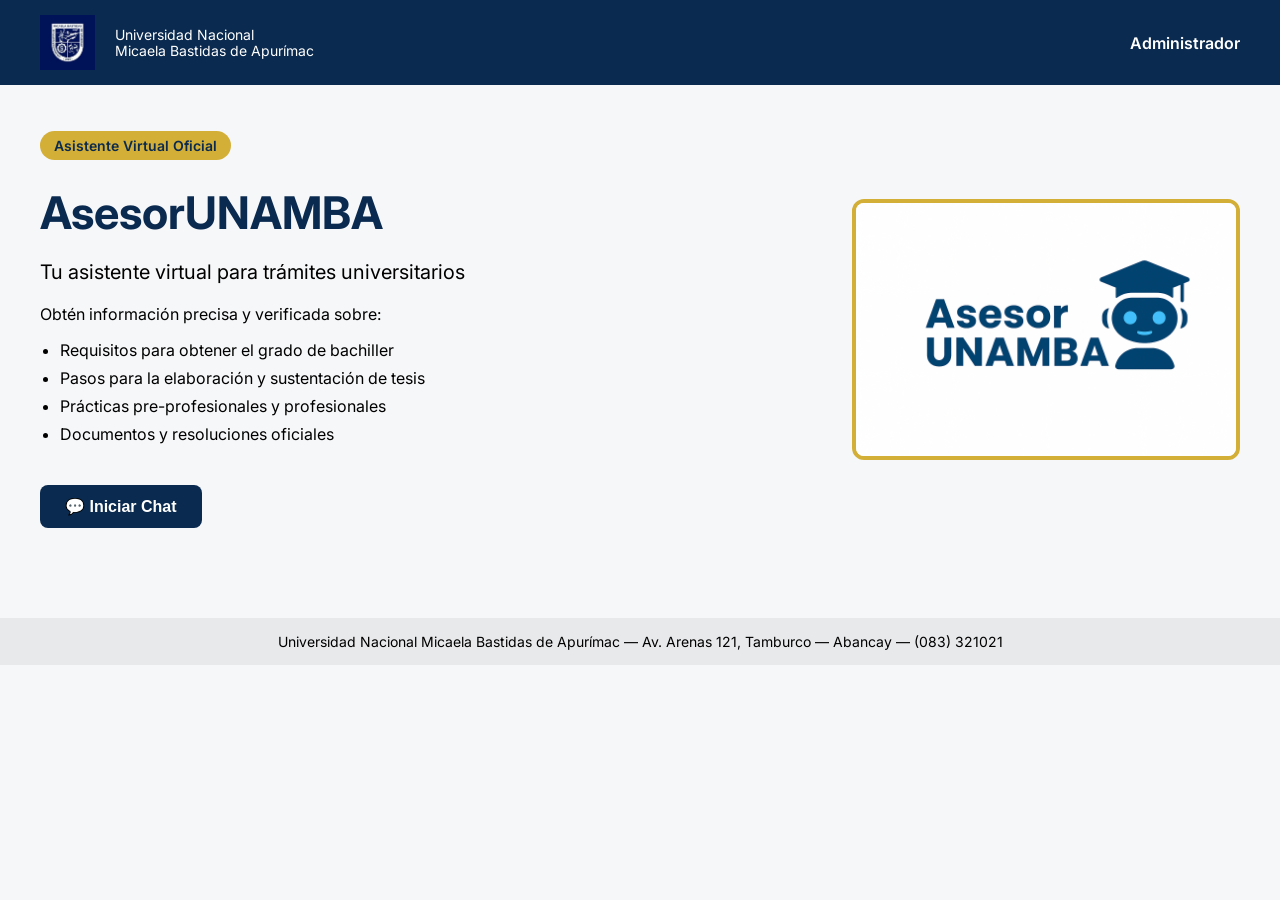
<file: frontend/index.html>
<!DOCTYPE html>
<html lang="es">
<head>
    <meta charset="UTF-8">
    <meta name="viewport" content="width=device-width, initial-scale=1.0">
    <title>Asesor UNAMBA</title>

    <!-- ESTILOS -->
    <link rel="stylesheet" href="css/styles.css">

    <!-- GOOGLE FONTS -->
    <link href="https://fonts.googleapis.com/css2?family=Inter:wght@300;400;600;700&display=swap" rel="stylesheet">
</head>

<body>

    <!-- NAVBAR SUPERIOR -->
    <header class="navbar">
        <div class="navbar-left">

            <!-- NUEVO: LOGO UNAMBA -->
            <img src="img/unamba_logo.png" alt="Logo UNAMBA" class="navbar-logo">

            <div class="navbar-title">
                Universidad Nacional<br>
                Micaela Bastidas de Apurímac
            </div>
        </div>

        <div class="navbar-right">
            <a href="#" class="admin-link">Administrador</a>
        </div>
    </header>


    <!-- CONTENIDO PRINCIPAL -->
    <main class="main-container">

        <!-- TEXTO IZQUIERDA -->
        <div class="text-section">

            <span class="badge">Asistente Virtual Oficial</span>

            <h1 class="title">AsesorUNAMBA</h1>

            <p class="subtitle">
                Tu asistente virtual para trámites universitarios
            </p>

            <p class="description">
                Obtén información precisa y verificada sobre:
            </p>

            <ul class="features">
                <li>Requisitos para obtener el grado de bachiller</li>
                <li>Pasos para la elaboración y sustentación de tesis</li>
                <li>Prácticas pre-profesionales y profesionales</li>
                <li>Documentos y resoluciones oficiales</li>
            </ul>

            <button class="chat-btn">💬 Iniciar Chat</button>
        </div>

        <!-- IMAGEN DERECHA -->
        <div class="image-section">
            <img src="img/estudiante.jpg" alt="Estudiante">
        </div>
    </main>


    <!-- FOOTER -->
    <footer class="footer">
        Universidad Nacional Micaela Bastidas de Apurímac — Av. Arenas 121, Tamburco — Abancay — (083) 321021
    </footer>

</body>
</html>
</file>
<file: frontend/css/styles.css>
/* Fuente general */
body {
    font-family: "Inter", sans-serif;
    margin: 0;
    background: #f6f7f9;
}

/* NAVBAR */
.navbar {
    display: flex;
    justify-content: space-between;
    align-items: center;
    background: #0a2a4f; /* azul oscuro */
    color: white;
    padding: 15px 40px;
}

.navbar-left {
    display: flex;
    align-items: center;
    gap: 10px;
}

.logo-circle {
    background: #d4af37; /* Dorado */
    color: #0a2a4f;
    width: 40px;
    height: 40px;
    display: flex;
    justify-content: center;
    align-items: center;
    border-radius: 50%;
    font-weight: 700;
    font-size: 18px;
}

.navbar-title {
    font-size: 14px;
    line-height: 1.1;
}

.admin-link {
    color: #ffffff;
    text-decoration: none;
    font-weight: 600;
}

.admin-link:hover {
    text-decoration: underline;
}

/* MAIN CONTAINER */
.main-container {
    max-width: 1200px;
    margin: auto;
    padding: 50px 20px;
    display: flex;
    align-items: center;
    justify-content: space-between;
}

/* TEXT SECTION */
.badge {
    background: #d4af37;
    color: #0a2a4f;
    padding: 6px 14px;
    border-radius: 20px;
    font-size: 14px;
    font-weight: 600;
}

.title {
    font-size: 45px;
    color: #0a2a4f;
    margin-bottom: 5px;
}

.subtitle {
    font-size: 20px;
    font-weight: 400;
}

.description {
    margin-top: 20px;
    font-size: 16px;
}

.features {
    margin-top: 10px;
    padding-left: 20px;
}

.features li {
    margin-bottom: 8px;
}

/* BOTÓN CHAT */
.chat-btn {
    margin-top: 25px;
    background: #0a2a4f;
    color: white;
    padding: 12px 25px;
    border: none;
    border-radius: 8px;
    font-size: 16px;
    cursor: pointer;
    font-weight: 600;
}

.chat-btn:hover {
    background: #0c365f;
}

/* IMAGE */
.image-section img {
    width: 380px;
    border-radius: 12px;
    border: 4px solid #d4af37;
}

/* FOOTER */
.footer {
    text-align: center;
    margin-top: 40px;
    padding: 15px;
    font-size: 14px;
    background: #e8e9eb;
}

.navbar-logo {
    width: 55px;
    height: 55px;
    object-fit: contain;
    margin-right: 10px;
}
</file>
